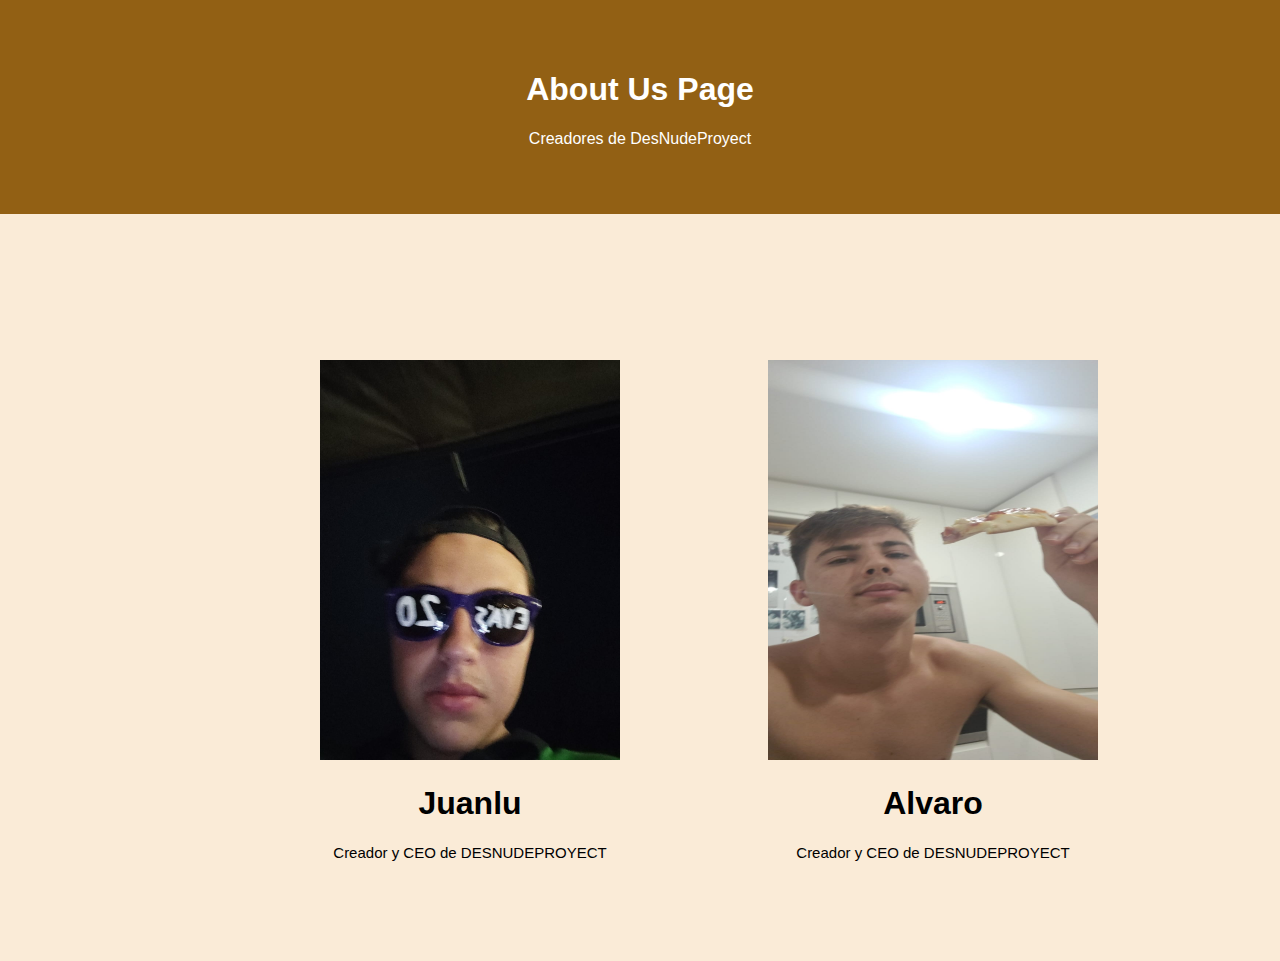
<file: AboutUs/index.html>
<!DOCTYPE html>
<html>
<head>
<meta name="viewport" content="width=device-width, initial-scale=1">
<link rel="stylesheet" href="style.css"/>
</head>
<body>

<div class="about-section">
  <h1>About Us Page</h1>
  <p>Creadores de DesNudeProyect</p>
</div>

<div id="contenido">
  <div id="Juanlu">
    <img src="img/Juanlu.jpg" alt="Juanlu">
    <h1>Juanlu</h1>
    <p>Creador y CEO de DESNUDEPROYECT</p>
  </div>

  <div id="Alvaro">
    <img src="img/Alvaro.jpg" alt="Juanlu">
    <h1>Alvaro</h1>
    <p>Creador y CEO de DESNUDEPROYECT</p>
  </div>
</div>

</body>
</html>
</file>
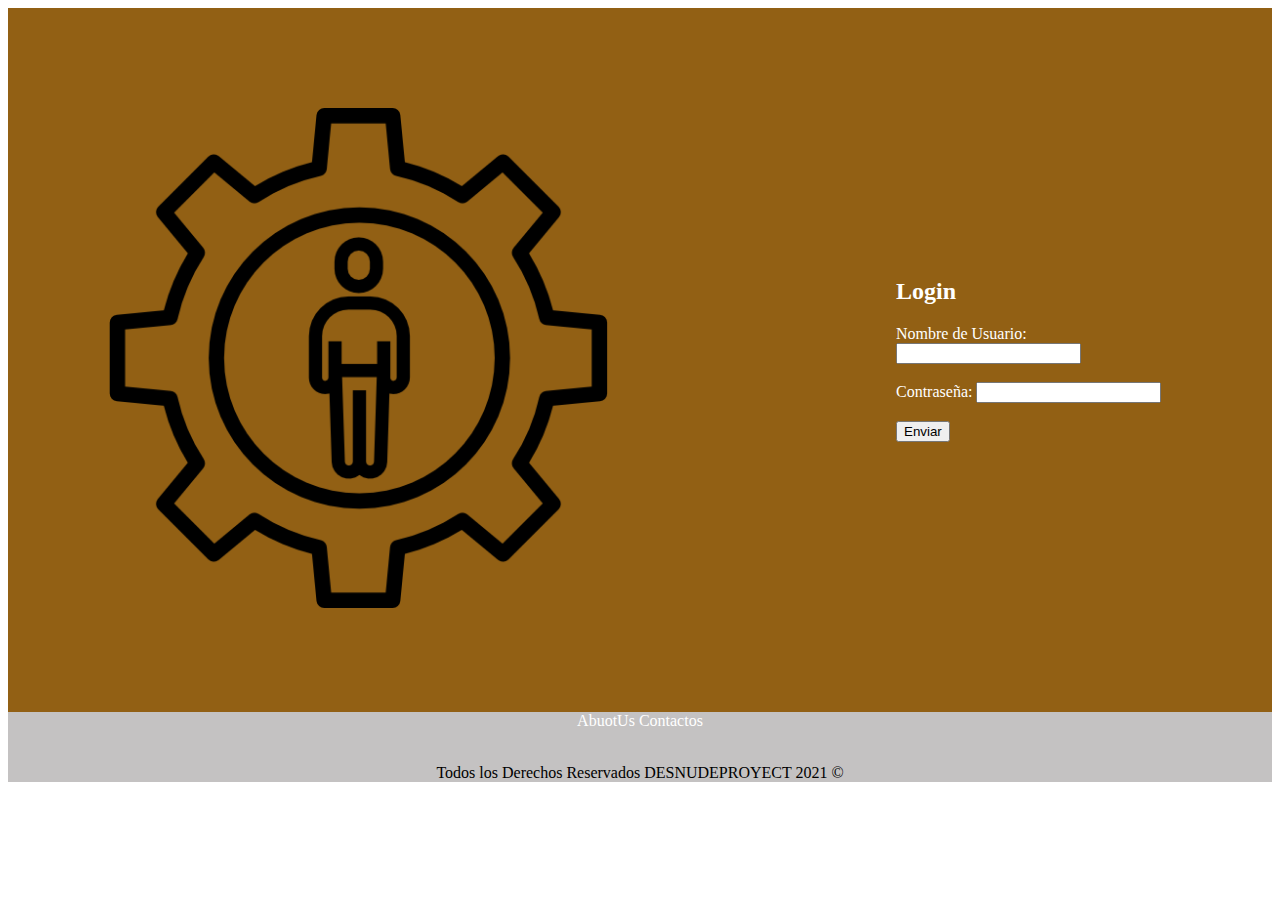
<file: Admistrador/index.html>
<!DOCTYPE html>
<html lang="en">
<head>
    <meta charset="UTF-8">
    <meta http-equiv="X-UA-Compatible" content="IE=edge">
    <meta name="viewport" content="width=device-width, initial-scale=1.0">

    <link rel="stylesheet" href="Style/style.css">

    <title>Administrador</title>
</head>
<body>
    <div class="flex-container">
        <div class="Imagen">
            <a>
                <img src="Img/administrador.png" class="rounded float " alt="Foto Login" id="valda1">
            </a>
        </div>
        <div class="Login_P">
            <h2>Login</h2>
        <form action="" method="post" id="form">
            <a>
                Nombre de Usuario: <input id="Name" type="text" name="Nombre" minlength="6" required><br>
                <br>Contraseña: <input id="Contraseña" type="password" name="Contraseña" minlength="5" required><br>
                <br><input type="button" value="Enviar" onclick="validar();"></input>
                <p class="warnings" id="warnings"></p>
            </a>
        </form>
        </div>
    </div>
        <footer>
            <nav>
                <a target="_blank " href="../AboutUs/index.html">AbuotUs</a>
                <a target="_blank " href="../formulario/index.html">Contactos</a>
            </nav>
    
            <br>
    
            <p>Todos los Derechos Reservados DESNUDEPROYECT 2021 &copy; </p>
    
        </footer>
        <script src="js/app.js"></script>
</body>
</html>
</file>
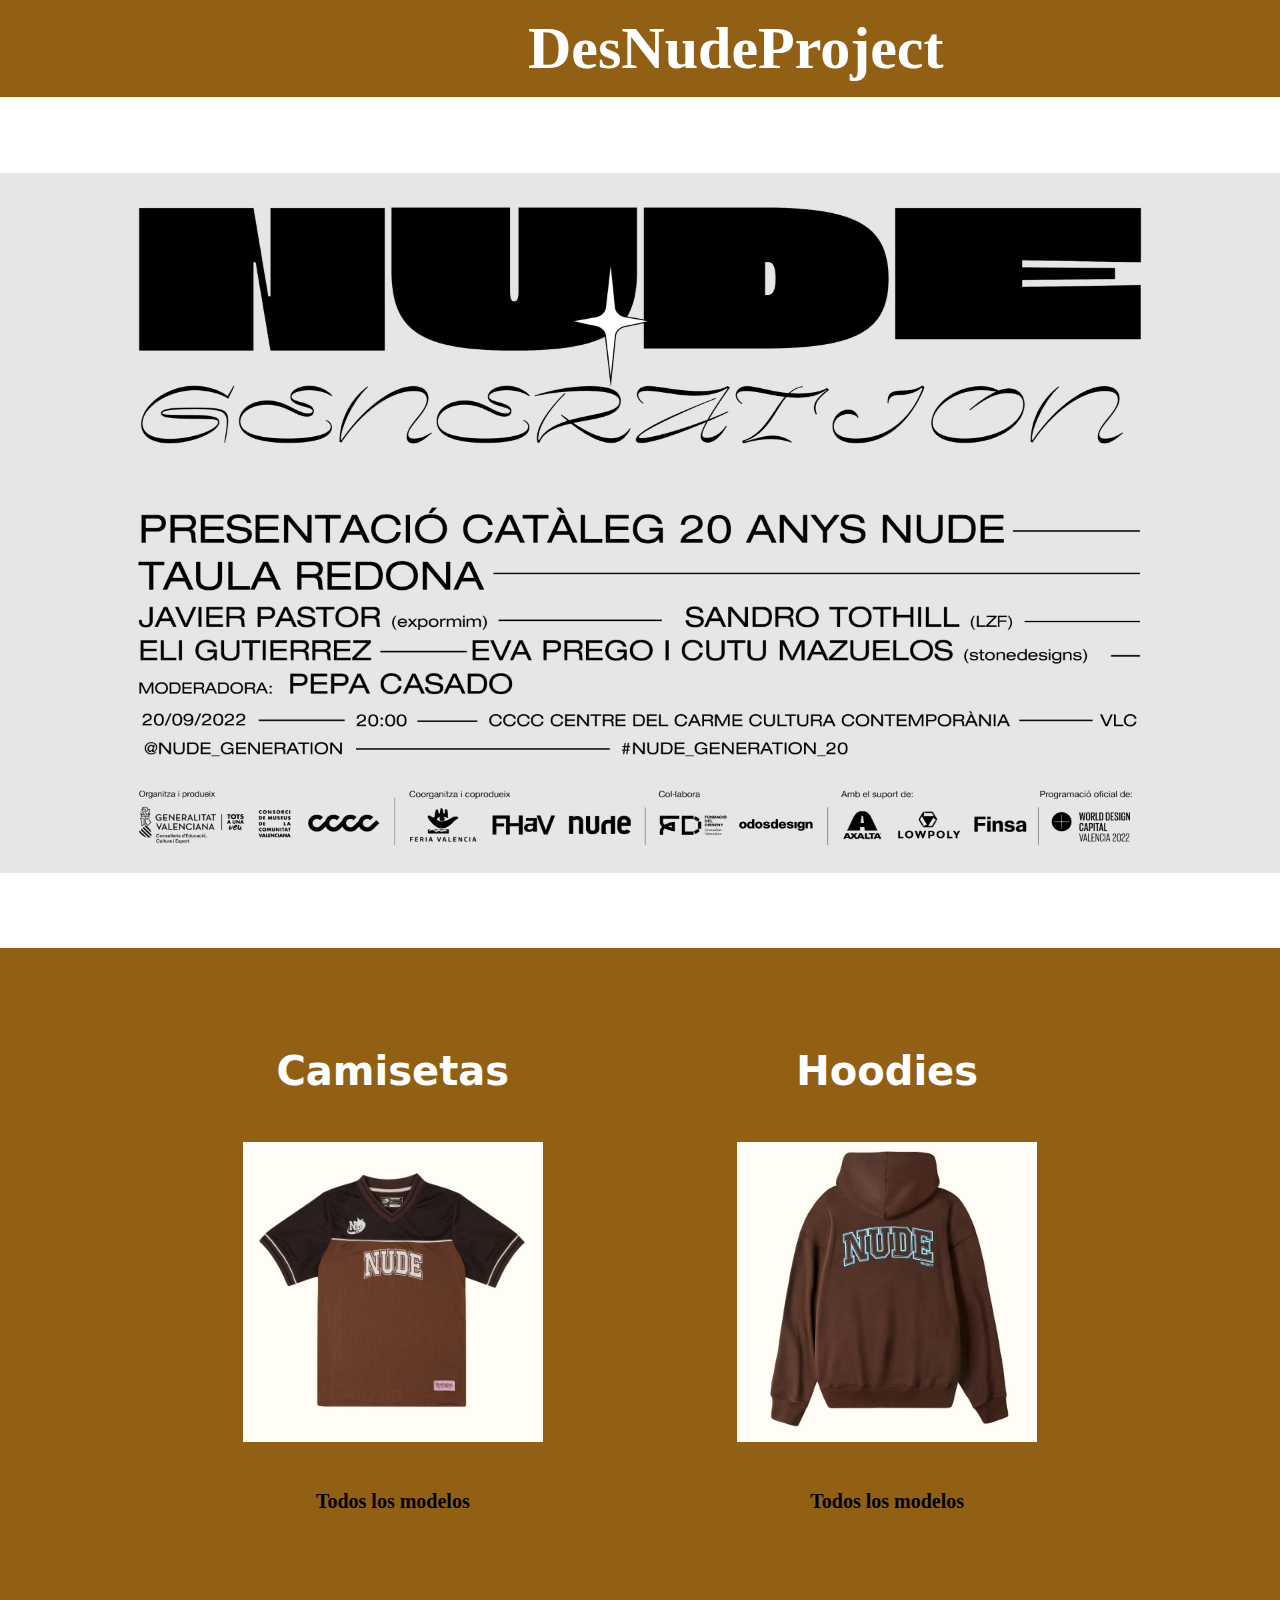
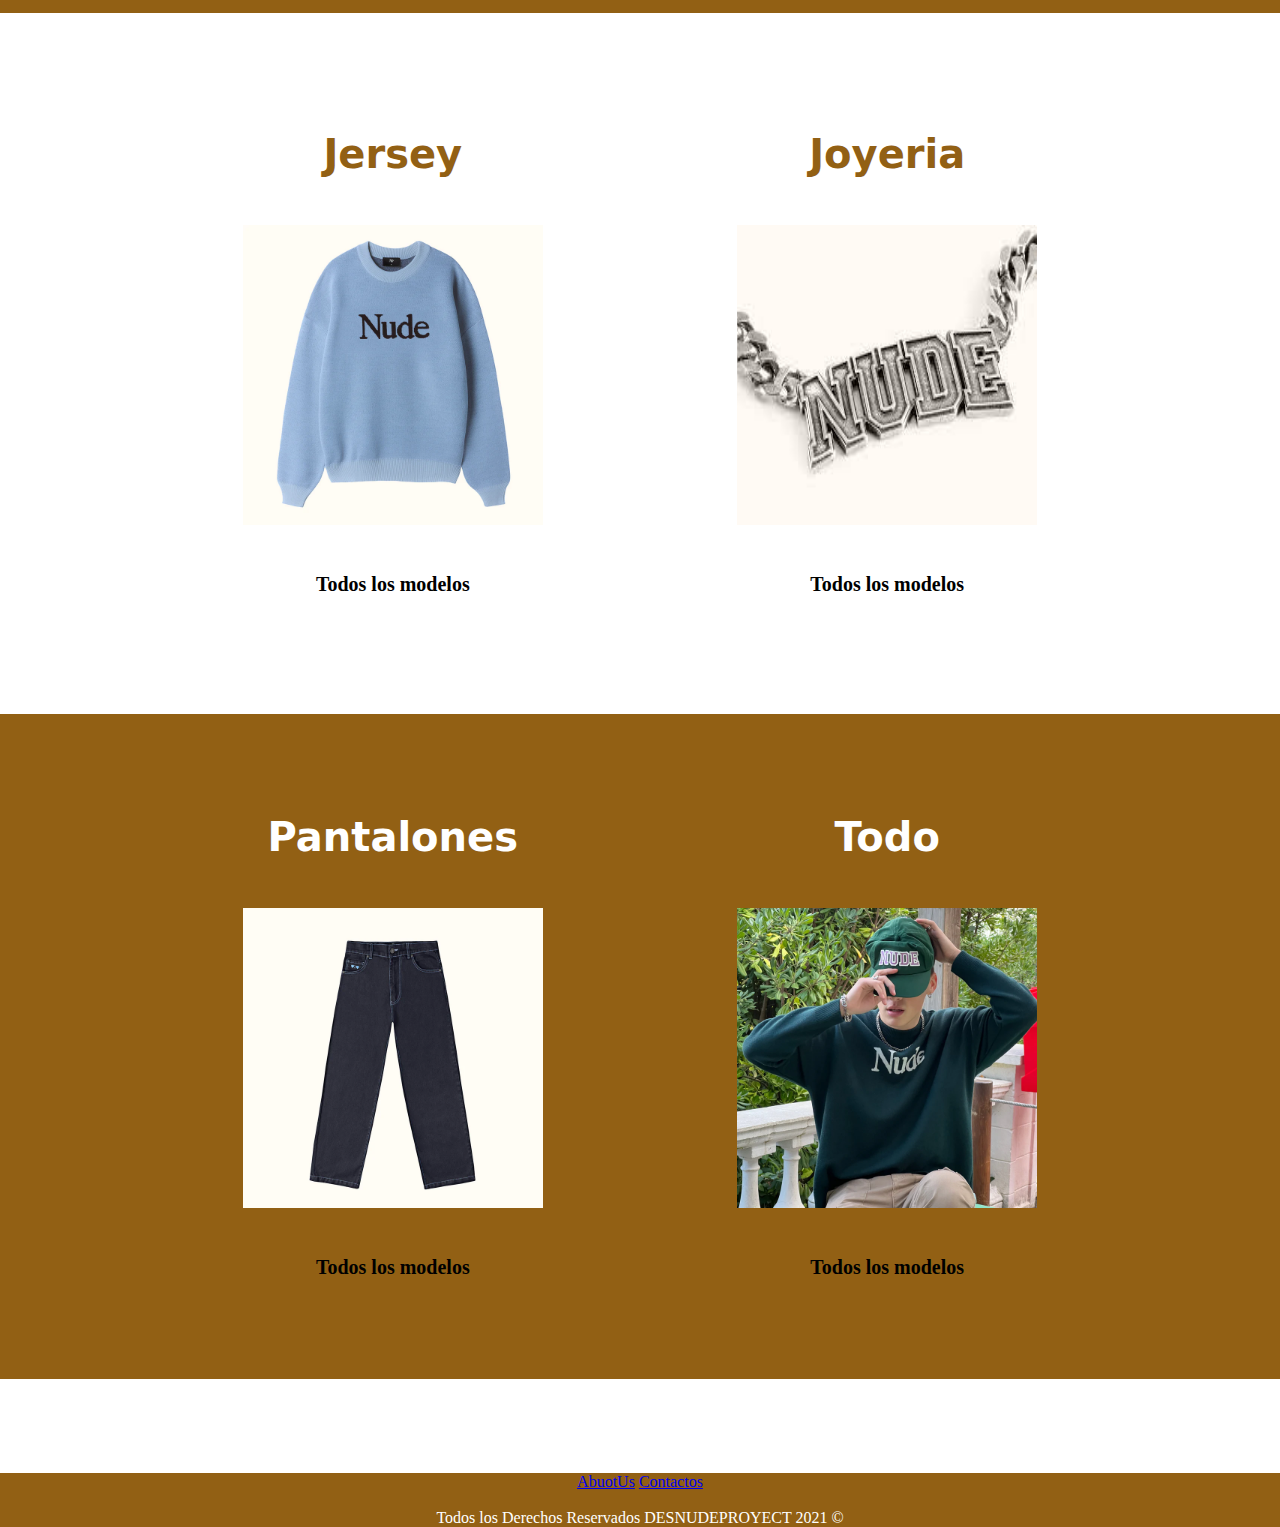
<file: Index/index.html>
<!DOCTYPE html>
<html lang="es">

<head>
    <meta charset="utf-8">
    <meta name="viewport" content="width=device-width, initial-scale=1, shrink-to-fit=no">
    <title>DesNudeProject</title>
    <link rel="stylesheet" href="style.css">
</head>

<body>
    <header>
    <ul>
        <li class="dropdown">
            <a class="dropbtn"><h1>DesNudeProject</h1></a>
            <div class="dropdown-content">
              <a href="../Tienda/index.html">Nuesrta Ropa</a>
              <a href="../formulario/index.html">Contacto</a>
              <a href="../AboutUs/index.html">About As</a>
            </div>
        </li>
    </ul>
    </header>

    <Carrusel>
        <div class="Carrusel">
            <img class="mySlides" src="img/Banner2.jpg">
            <img class="mySlides" src="img/Banner1.png">
        </div>
    </Carrusel>

    <section class="seccion1">
            <div class="flex-container">
                <div class="col1">
                    <h2>Camisetas</h2>
                    <a target="_blank" href="../Tienda/index.html" style="text-decoration: none">
                        <img src="img/Camisetas.jfif" class="rounded float " alt="Camisetas" id="valda1">
                        <h3>Todos los modelos</h3>
                    </a>
                </div>
                <div class="col2">
                    <h2>Hoodies</h2>
                    <a target="_blank" href="../Tienda/index.html" style="text-decoration: none">
                        <img src="img/Hoodies.jfif" class="rounded float " alt="Hoodies">
                        <h3>Todos los modelos</h3>
                    </a>
                </div>
        </div>

    </section>

    <br>

    <section class="seccion2">
        <div class="container text-black text-center">
            <div class="flex-container2">
                <div class="col3">
                    <h2>Jersey</h2>
                    <div>
                        <a target="_blank" href="../Tienda/index.html" style="text-decoration: none">
                            <img src="img/jergersy.jfif" class="rounded float" alt="Jersey">
                            <h3>Todos los modelos</h3>
                        </a>
                    </div>
                </div>

                <div class="col4">
                    <h2>Joyeria</h2>
                    <div>
                        <a target="_blank" href="../Tienda/index.html" style="text-decoration: none">
                            <img src="img/Joyeria.jfif" class="rounded float" alt="eventos culturales">
                            <h3>Todos los modelos</h3>
                        </a>
                    </div>
                </div>
            </div>
        </div>
    </section>

    <br>

    <section class="seccion3">
        <div class="container text-black text-center">
            <div class="flex-container3">
                <div class="col5">
                    <h2>Pantalones</h2>
                    <div>
                        <a target="_blank" href="../Tienda/index.html" style="text-decoration: none">
                            <img src="img/pantalones.jfif" class="rounded float" alt="recorrido religioso">
                            <h3>Todos los modelos</h3>
                        </a>
                    </div>
                </div>

                <div class="col6">
                    <h2>Todo</h2>
                    <div>
                        <a target="_blank" href="../Tienda/index.html" style="text-decoration: none">
                            <img src="img/Todos.jfif" class="rounded float" alt="recorrido arqueologico">
                            <h3>Todos los modelos</h3>
                        </a>
                    </div>
                </div>
            </div>
        </div>

    </section>

    <br>
    <footer>
        <nav>
            <a target="_blank " href="../AboutUs/index.html">AbuotUs</a>
            <a target="_blank " href="../formulario/index.html">Contactos</a>
        </nav>

        <br>

        <p>Todos los Derechos Reservados DESNUDEPROYECT 2021 &copy; </p>

    </footer>
    <script src="app.js"></script>

</body>

</html>
</file>
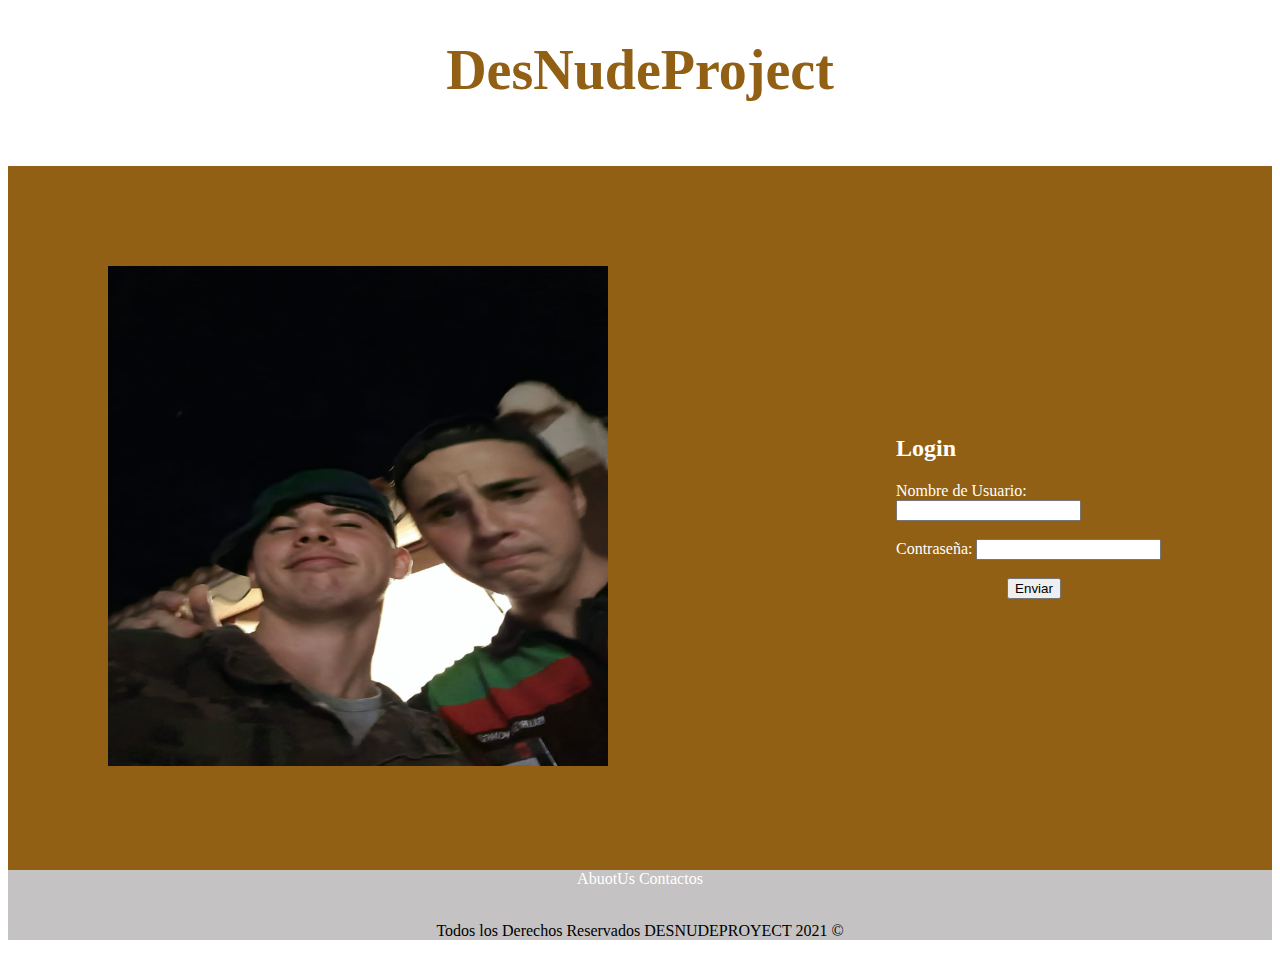
<file: Login/index.html>
<!DOCTYPE html>
<html lang="en">
<head>
    <meta charset="UTF-8">
    <meta http-equiv="X-UA-Compatible" content="IE=edge">
    <meta name="viewport" content="width=device-width, initial-scale=1.0">
    <title>Login</title>
    <link rel="stylesheet" href="style.css">
</head>
<body>
    <header>
        <nav>
                <h1 class="banner">DesNudeProject</h1>
        </nav>
    </header>

    <div class="flex-container">
        <div class="Imagen">
            <a>
                <img src="img/Foto.jpg" class="rounded float " alt="Foto Login" id="valda1">
            </a>
        </div>
        <div class="Login_P">
            <h2>Login</h2>
            <a>
                Nombre de Usuario: <input type="text" name="Nombre"><br>
                <br>Contraseña: <input type="text" name="Contraseña"><br>
                <br><form action="../Index/index.html">
                    <input type="submit" value="Enviar" />
            </form>
            </a>
        </div>
    </div>
        <footer>
            <nav>
                <a target="_blank " href="../AboutUs/index.html">AbuotUs</a>
                <a target="_blank " href="../formulario/index.html">Contactos</a>
            </nav>
    
            <br>
    
            <p>Todos los Derechos Reservados DESNUDEPROYECT 2021 &copy; </p>
    
        </footer>
</body>
</html>
</file>
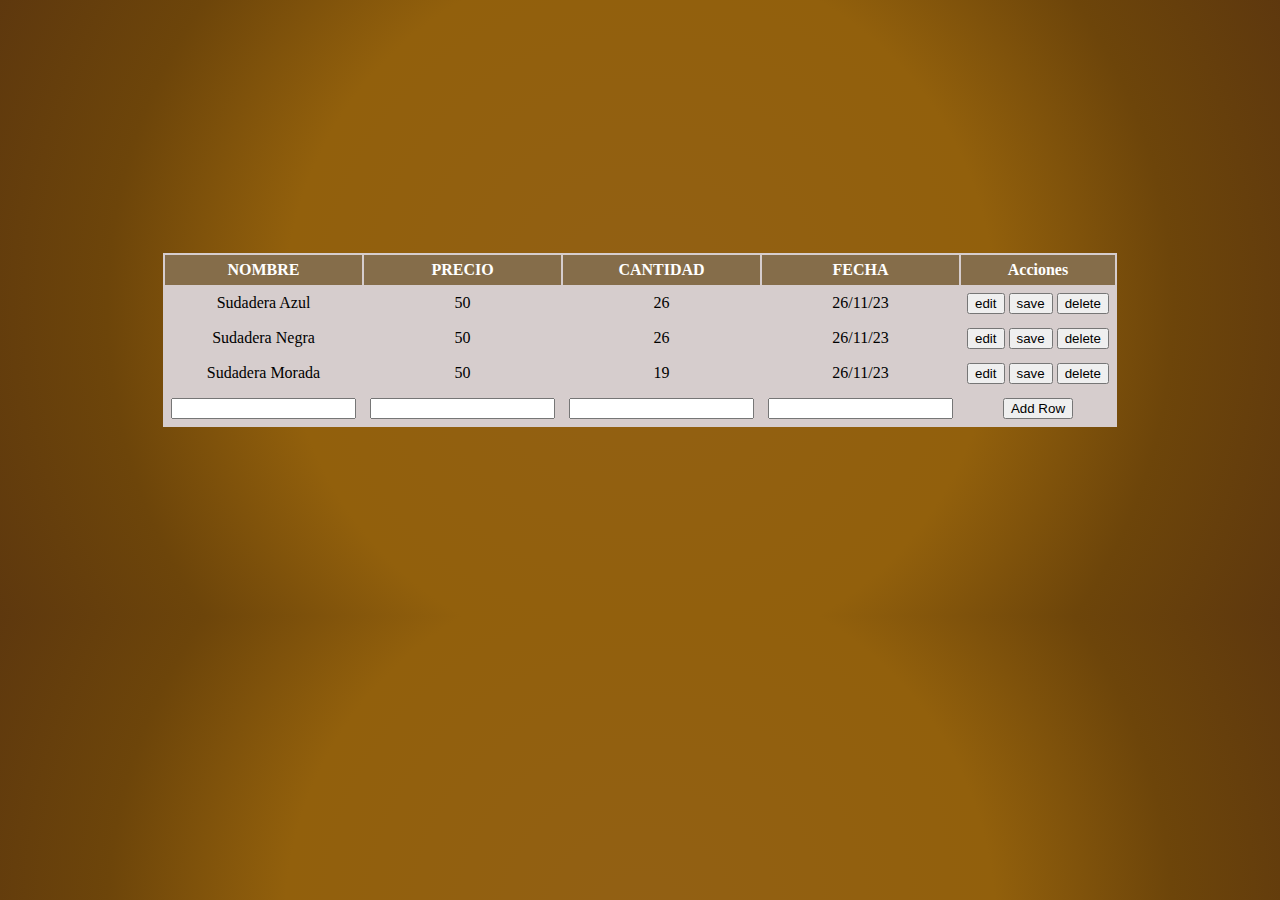
<file: Tabla/index.html>
<!DOCTYPE html>
<html lang="en">

<head>
  <meta charset="UTF-8">
  <title>Tabla Profe</title>

  <link rel="stylesheet" href="Style/style.css">


</head>

<body>

  <html>

  <body>
    <div id="wrapper">
      <table align='center' cellpadding=6 id="data_table" border=0>
        <tr>
          <th>NOMBRE</th>
          <th>PRECIO</th>
          <th>CANTIDAD</th>
          <th>FECHA</th>
          <th>Acciones</th>
        </tr>

        <tr id="row1">
          <td id="nombre_row1">Sudadera Azul</td>
          <td id="precio_row1">50</td>
          <td id="cantidad_row1">26</td>
          <td id="fecha_row1">26/11/23</td>
          <td>
            <input type="button" id="edit_button1" value="edit" class="edit" onclick="edit_row('1')">
            <input type="button" id="save_button1" value="save" class="save" onclick="save_row('1')">
            <input type="button" value="delete" class="delete" onclick="delete_row('1')">
          </td>
        </tr>

        <tr id="row2">
          <td id="nombre_row2">Sudadera Negra</td>
          <td id="precio_row2">50</td>
          <td id="cantidad_row2">26</td>
          <td id="fecha_row2">26/11/23</td>
          <td>
            <input type="button" id="edit_button2" value="edit" class="edit" onclick="edit_row('2')">
            <input type="button" id="save_button2" value="save" class="save" onclick="save_row('2')">
            <input type="button" value="delete" class="delete" onclick="delete_row('2')">
          </td>
        </tr>

        <tr id="row3">
          <td id="nombre_row3">Sudadera Morada</td>
          <td id="precio_row3">50</td>
          <td id="cantidad_row3">19</td>
          <td id="fecha_row1">26/11/23</td>
          <td>
            <input type="button" id="edit_button3" value="edit" class="edit" onclick="edit_row('3')">
            <input type="button" id="save_button3" value="save" class="save" onclick="save_row('3')">
            <input type="button" value="delete" class="delete" onclick="delete_row('3')">
          </td>
        </tr>
        <tr id="nuevos_campos">
          <td><input type="text" id="new_nombre"></td>
          <td><input type="text" id="new_precio"></td>
          <td><input type="text" id="new_cantidad"></td>
          <td><input type="text" id="new_fecha"></td>
          <td><input type="button" class="add" onclick="add_row();" value="Add Row"></td>
       </tr>

      </table>
    </div>
  </body>
  </html>
  <script src="js/app.js"></script>

</body>

</html>
</file>
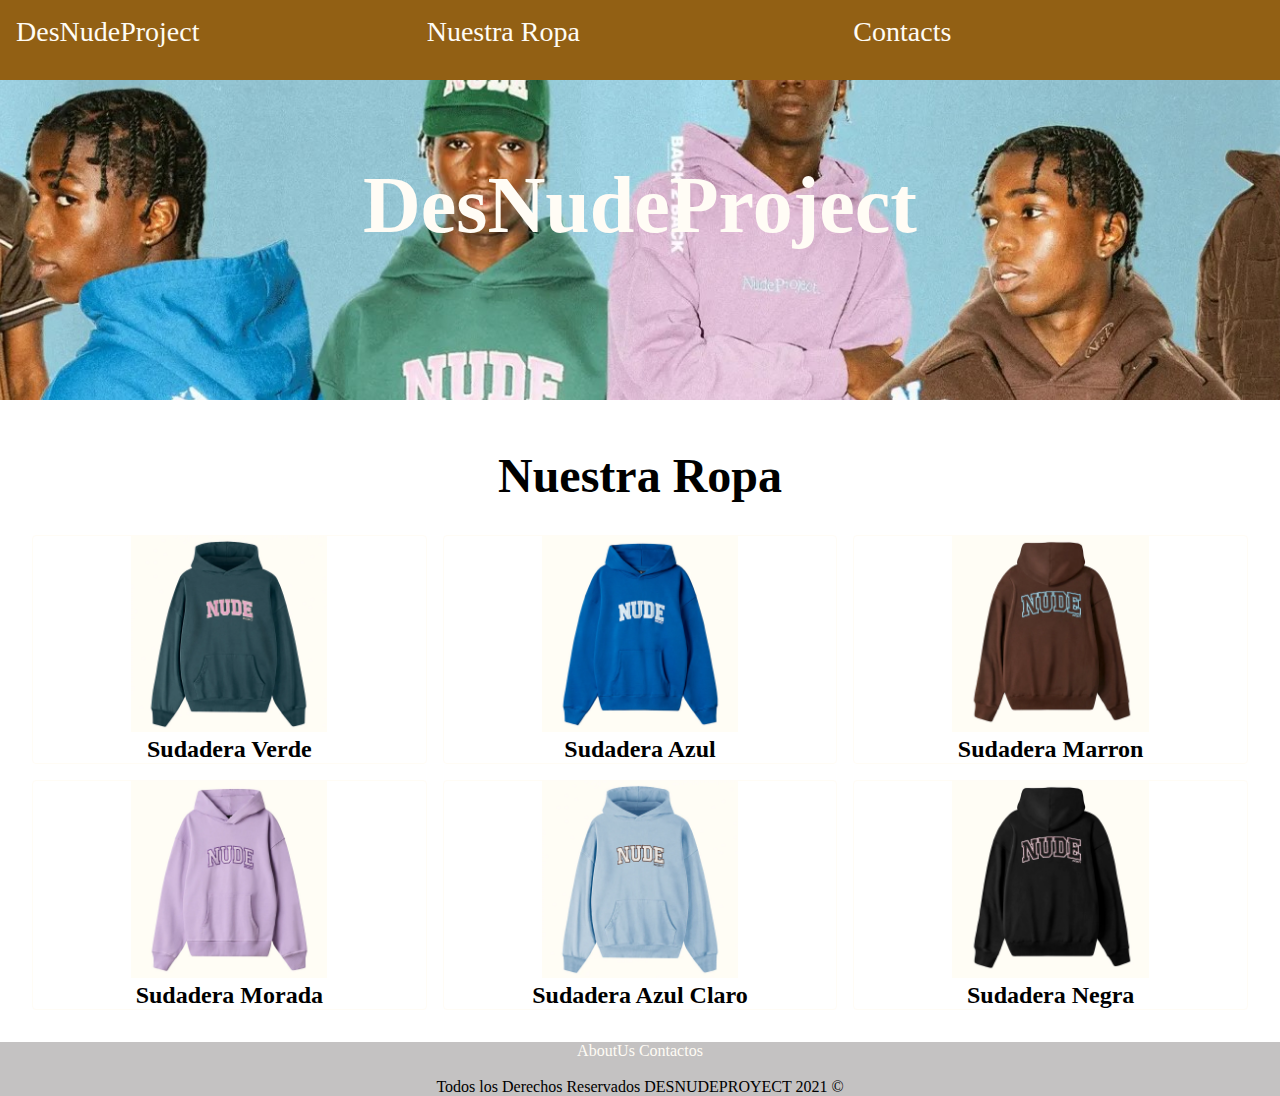
<file: Tienda/index.html>
<!DOCTYPE html>
<html lang="en">
<head>
    <meta charset="UTF-8">
    <meta http-equiv="X-UA-Compatible" content="IE=edge">
    <meta name="viewport" content="width=device-width, initial-scale=1.0">
    <link
      rel="stylesheet"
      href="https://use.fontawesome.com/releases/v5.13.0/css/all.css"
      integrity="sha384-Bfad6CLCknfcloXFOyFnlgtENryhrpZCe29RTifKEixXQZ38WheV+i/6YWSzkz3V"
      crossorigin="anonymous"
    />
    <link rel="stylesheet" href="./style.css">
    <title>My Shop</title>
</head>
<body>
    <header>
        <nav>
            <ul>
                <li><a href="#" style="text-decoration: none">DesNudeProject</a></li>
                <li><a href="/Tienda/index.html" style="text-decoration: none">Nuestra Ropa</a></li>
                <li><a href="/formulario/index.html" style="text-decoration: none" id="Contactos">Contacts</a></li>
            </ul>
        </nav>
        <h1 class="banner">DesNudeProject</h1>
    </header>

    <main>

      
        <h2 id="clothes">Nuestra Ropa</h2>
        <section class="stock">
            <div>
                <a href="../Pagina_Producto/sudadera_V.html"><img src="./images/sudaderaverde.png" alt=""></a>
                <h2>Sudadera Verde</h2>
                
            </div>
            <div>
                <a href="../Pagina_Producto/sudadera_A.html"><img src="./images/sudaderaazul.png" alt=""></a>
                <h2>Sudadera Azul</h2>
                
            </div>
            <div>
                <a href="../Pagina_Producto/sudadera_M.html"><img src="./images/sudaderamarron.png" alt=""></a>
                <h2>Sudadera Marron</h2>
                
            </div>
            <div>
                <a href="../Pagina_Producto/sudadera_Mo.html"><img src="./images/sudaderamorada.png" alt=""></a>
                <h2>Sudadera Morada</h2>
                
            </div>
            <div>
                <a href="../Pagina_Producto/sudadera_AC.html"><img src="./images/sudaderaazulc.png" alt=""></a>
                <h2>Sudadera Azul Claro</h2>
                
            </div>
            <div>
                <a href="../Pagina_Producto/sudadera_N.html"><img src="./images/sudaderanegra.png" alt=""></a>
                <h2>Sudadera Negra</h2>
              
            </div>
         
        </section>

      
    </main>

    <footer>
        <nav>
            <a target="_blank " href="../AboutUs/index.html">AboutUs</a>
            <a target="_blank " href="../formulario/index.html">Contactos</a>
        </nav>

        <br>

        <p>Todos los Derechos Reservados DESNUDEPROYECT 2021 &copy; </p>

    </footer>

</body>
</html>
</file>
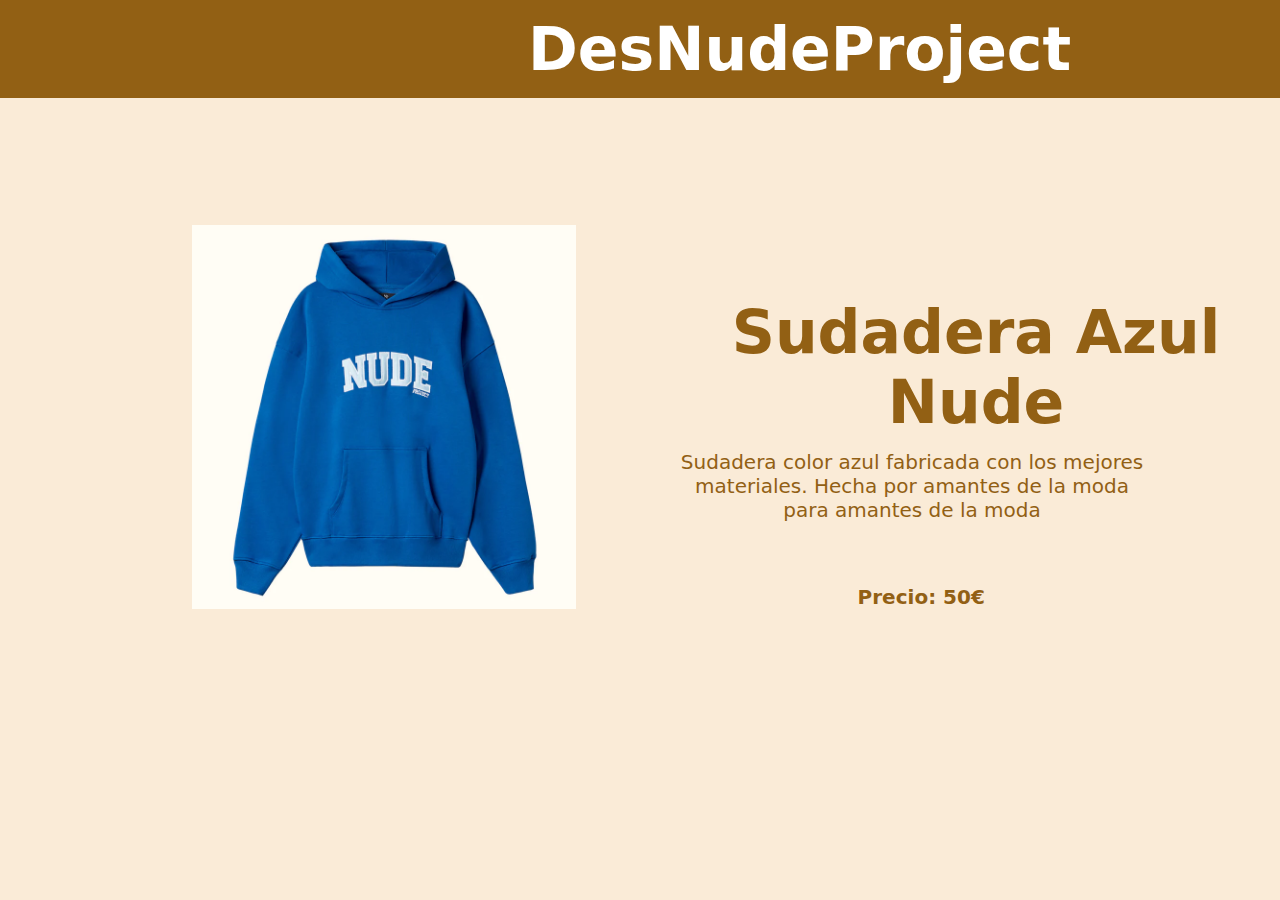
<file: Pagina_Producto/sudadera_A.html>
<!DOCTYPE html>
<html lang="en">
<head>
    <meta charset="UTF-8">
    <meta http-equiv="X-UA-Compatible" content="IE=edge">
    <meta name="viewport" content="width=device-width, initial-scale=1.0">

    <link rel="stylesheet" href="Style/style.css">

    <title>Sudadera Azul Nude</title>
</head>
<body>

    <header>
        <ul>
            <li class="dropdown">
                <a class="dropbtn"><h1>DesNudeProject</h1></a>
                <div class="dropdown-content">
                  <a href="../Tienda/index.html">Nuesrta Ropa</a>
                  <a href="../formulario/index.html">Contacto</a>
                  <a href="../AboutUs/index.html">About As</a>
                </div>
            </li>
        </ul>
        </header>


    <img src="images/sudaderaazul.png" alt="Sudadera Azul">

    <h1 id="Nombre_Producto">Sudadera Azul Nude</h1>

    <p id="Info">Sudadera color azul fabricada con los mejores materiales.
        Hecha por amantes de la moda para amantes de la moda
    </p>

    <h2 id="Precio">Precio: 50€</h2>
    
</body>
</html>
</file>
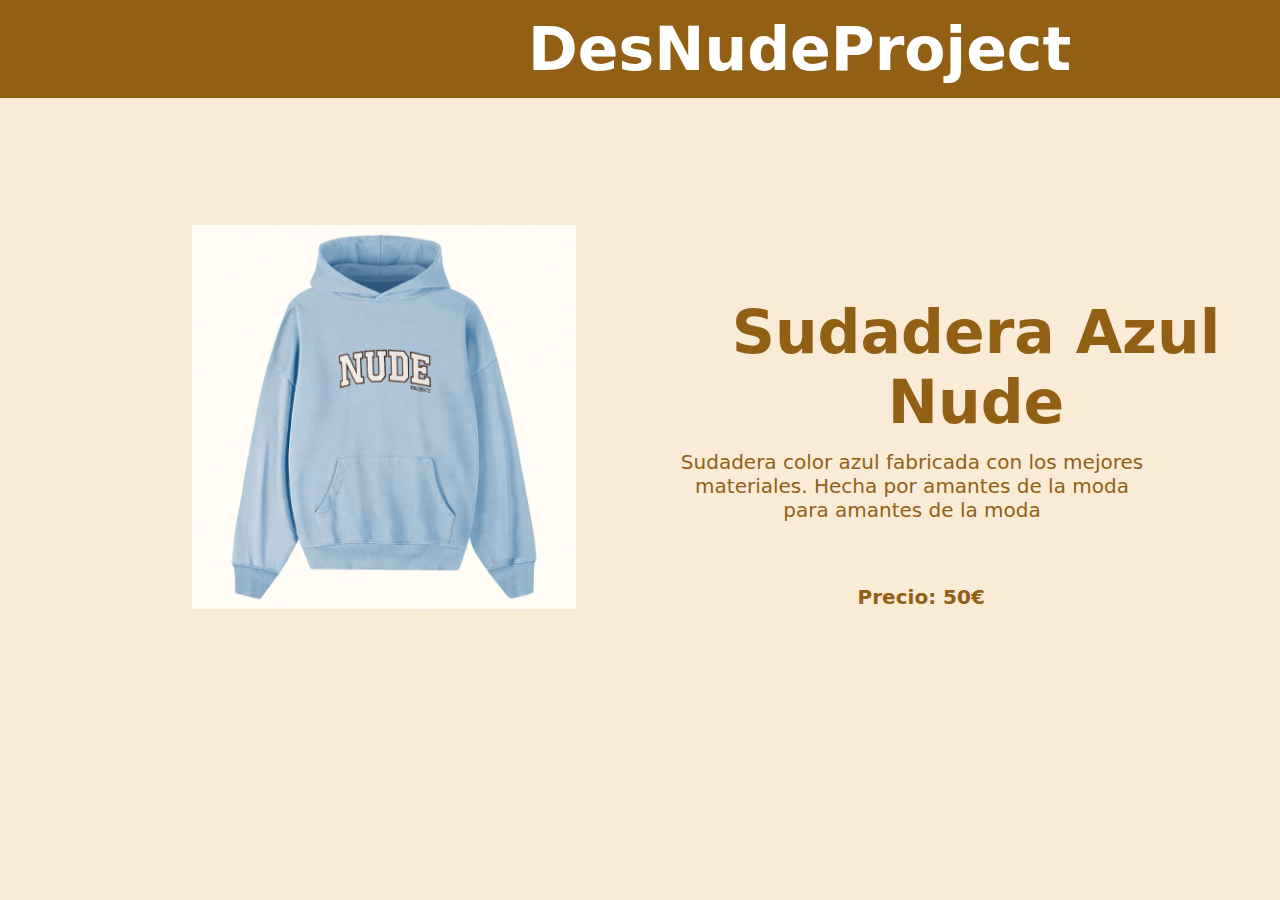
<file: Pagina_Producto/sudadera_AC.html>
<!DOCTYPE html>
<html lang="en">
<head>
    <meta charset="UTF-8">
    <meta http-equiv="X-UA-Compatible" content="IE=edge">
    <meta name="viewport" content="width=device-width, initial-scale=1.0">

    <link rel="stylesheet" href="Style/style.css">

    <title>Sudadera Azul Nude</title>
</head>
<body>

    <header>
        <ul>
            <li class="dropdown">
                <a class="dropbtn"><h1>DesNudeProject</h1></a>
                <div class="dropdown-content">
                  <a href="../Tienda/index.html">Nuesrta Ropa</a>
                  <a href="../formulario/index.html">Contacto</a>
                  <a href="../AboutUs/index.html">About As</a>
                </div>
            </li>
        </ul>
        </header>


    <img src="images/sudaderaazulc.png" alt="Sudadera Azul">

    <h1 id="Nombre_Producto">Sudadera Azul Nude</h1>

    <p id="Info">Sudadera color azul fabricada con los mejores materiales.
        Hecha por amantes de la moda para amantes de la moda
    </p>

    <h2 id="Precio">Precio: 50€</h2>
    
</body>
</html>
</file>
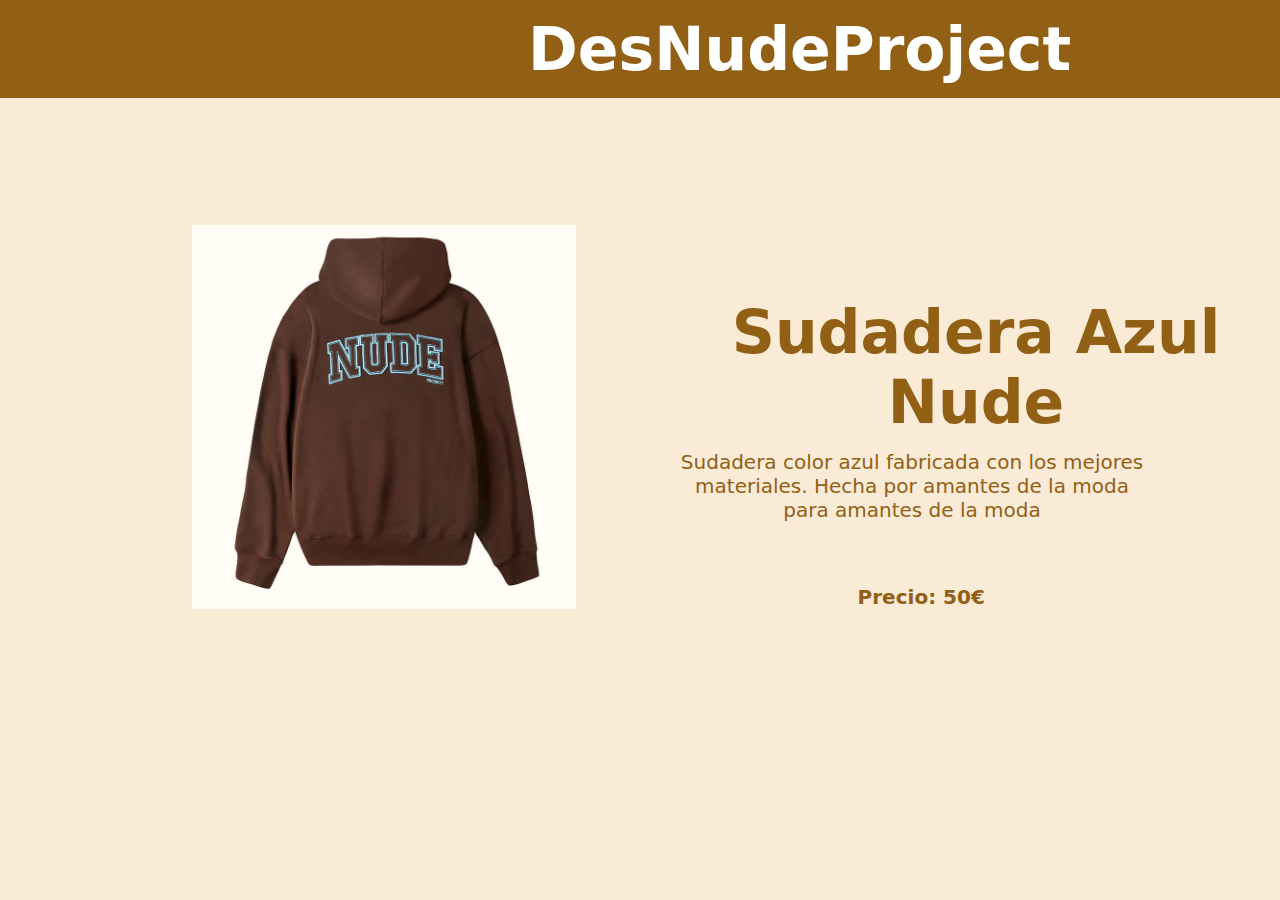
<file: Pagina_Producto/sudadera_M.html>
<!DOCTYPE html>
<html lang="en">
<head>
    <meta charset="UTF-8">
    <meta http-equiv="X-UA-Compatible" content="IE=edge">
    <meta name="viewport" content="width=device-width, initial-scale=1.0">

    <link rel="stylesheet" href="Style/style.css">

    <title>Sudadera Azul Nude</title>
</head>
<body>

    <header>
        <ul>
            <li class="dropdown">
                <a class="dropbtn"><h1>DesNudeProject</h1></a>
                <div class="dropdown-content">
                  <a href="../Tienda/index.html">Nuesrta Ropa</a>
                  <a href="../formulario/index.html">Contacto</a>
                  <a href="../AboutUs/index.html">About As</a>
                </div>
            </li>
        </ul>
        </header>


    <img src="images/sudaderamarron.png" alt="Sudadera Azul">

    <h1 id="Nombre_Producto">Sudadera Azul Nude</h1>

    <p id="Info">Sudadera color azul fabricada con los mejores materiales.
        Hecha por amantes de la moda para amantes de la moda
    </p>

    <h2 id="Precio">Precio: 50€</h2>
    
</body>
</html>
</file>
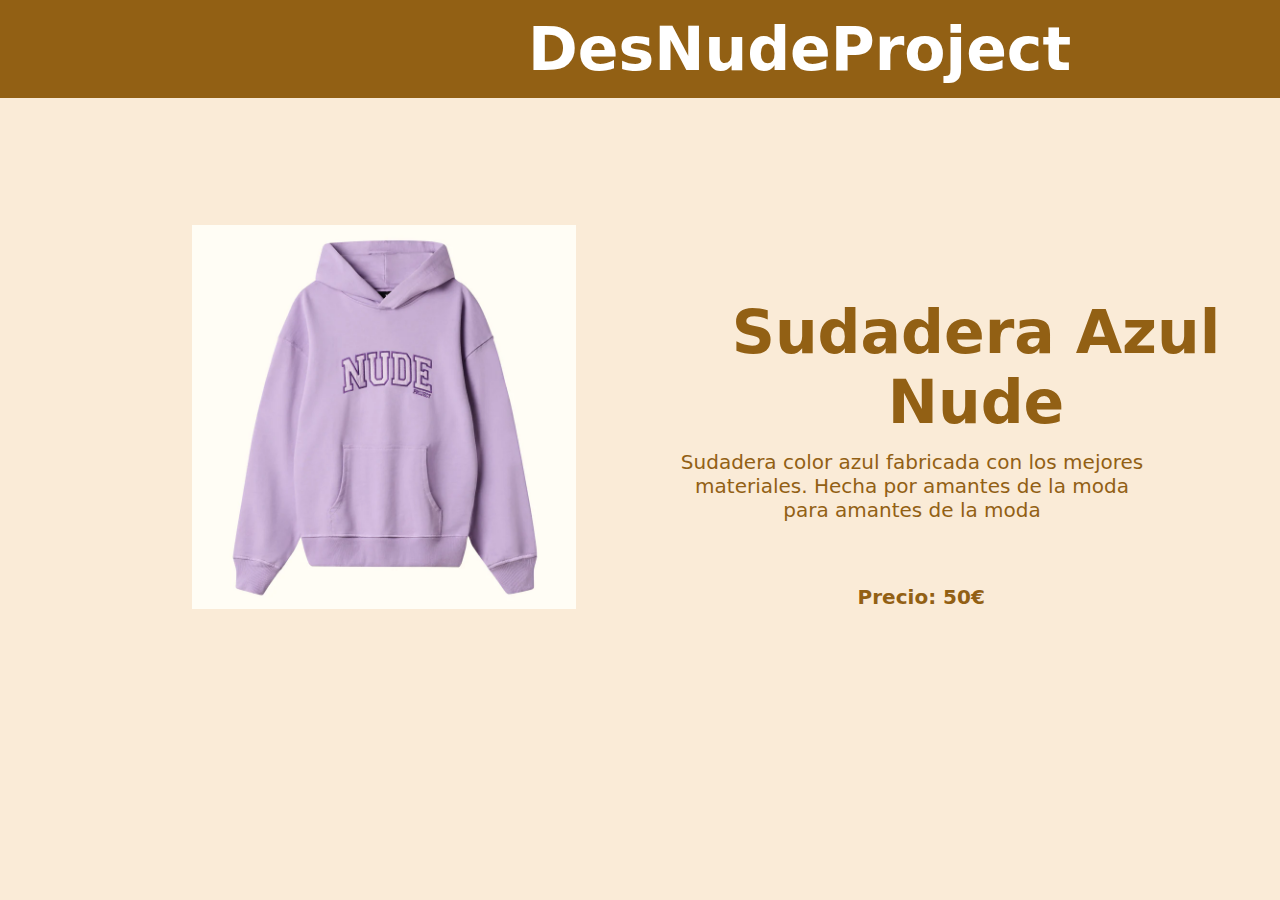
<file: Pagina_Producto/sudadera_Mo.html>
<!DOCTYPE html>
<html lang="en">
<head>
    <meta charset="UTF-8">
    <meta http-equiv="X-UA-Compatible" content="IE=edge">
    <meta name="viewport" content="width=device-width, initial-scale=1.0">

    <link rel="stylesheet" href="Style/style.css">

    <title>Sudadera Azul Nude</title>
</head>
<body>

    <header>
        <ul>
            <li class="dropdown">
                <a class="dropbtn"><h1>DesNudeProject</h1></a>
                <div class="dropdown-content">
                  <a href="../Tienda/index.html">Nuesrta Ropa</a>
                  <a href="../formulario/index.html">Contacto</a>
                  <a href="../AboutUs/index.html">About As</a>
                </div>
            </li>
        </ul>
        </header>


    <img src="images/sudaderamorada.png" alt="Sudadera Azul">

    <h1 id="Nombre_Producto">Sudadera Azul Nude</h1>

    <p id="Info">Sudadera color azul fabricada con los mejores materiales.
        Hecha por amantes de la moda para amantes de la moda
    </p>

    <h2 id="Precio">Precio: 50€</h2>
    
</body>
</html>
</file>
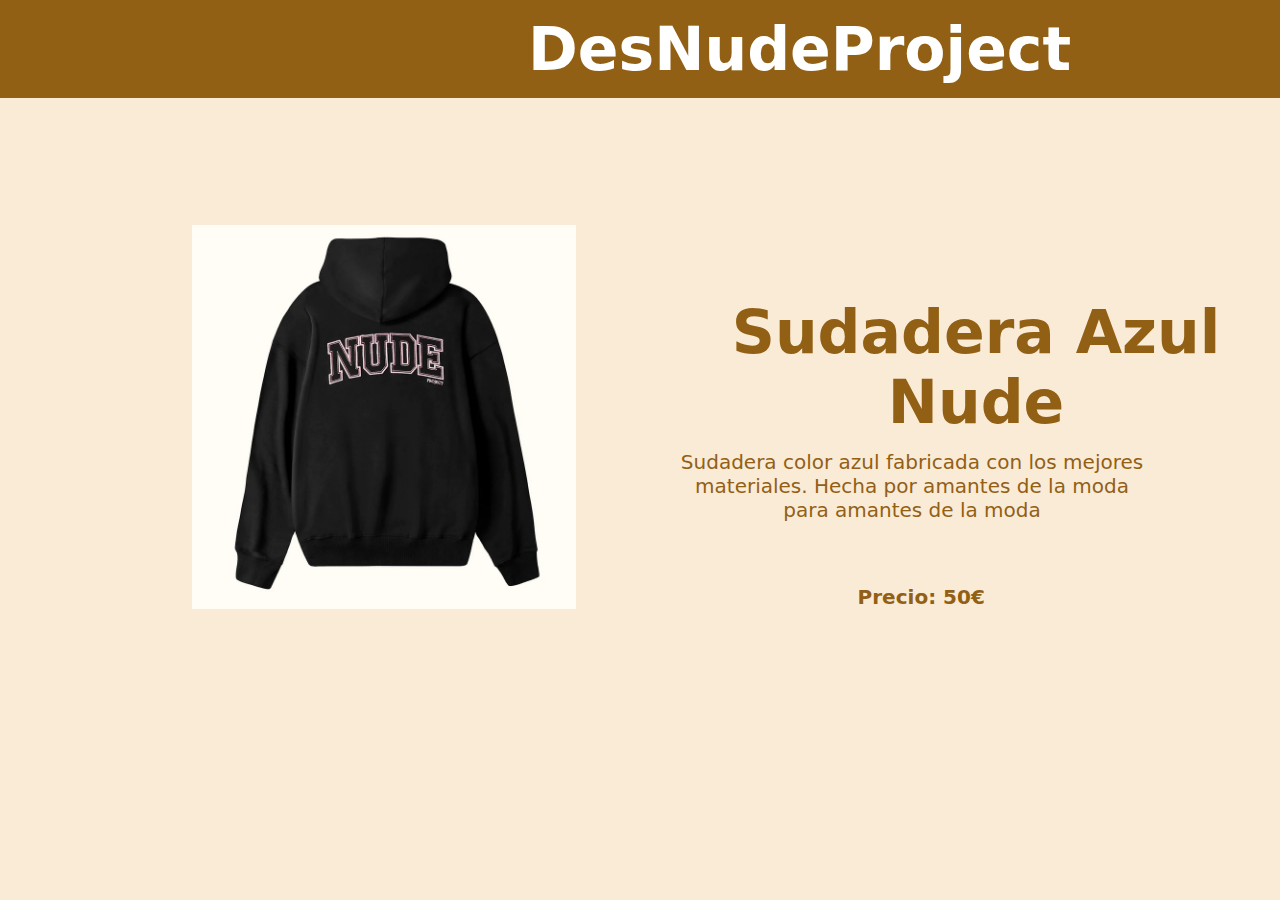
<file: Pagina_Producto/sudadera_N.html>
<!DOCTYPE html>
<html lang="en">
<head>
    <meta charset="UTF-8">
    <meta http-equiv="X-UA-Compatible" content="IE=edge">
    <meta name="viewport" content="width=device-width, initial-scale=1.0">

    <link rel="stylesheet" href="Style/style.css">

    <title>Sudadera Azul Nude</title>
</head>
<body>

    <header>
        <ul>
            <li class="dropdown">
                <a class="dropbtn"><h1>DesNudeProject</h1></a>
                <div class="dropdown-content">
                  <a href="../Tienda/index.html">Nuesrta Ropa</a>
                  <a href="../formulario/index.html">Contacto</a>
                  <a href="../AboutUs/index.html">About As</a>
                </div>
            </li>
        </ul>
        </header>


    <img src="images/sudaderanegra.png" alt="Sudadera Azul">

    <h1 id="Nombre_Producto">Sudadera Azul Nude</h1>

    <p id="Info">Sudadera color azul fabricada con los mejores materiales.
        Hecha por amantes de la moda para amantes de la moda
    </p>

    <h2 id="Precio">Precio: 50€</h2>
    
</body>
</html>
</file>
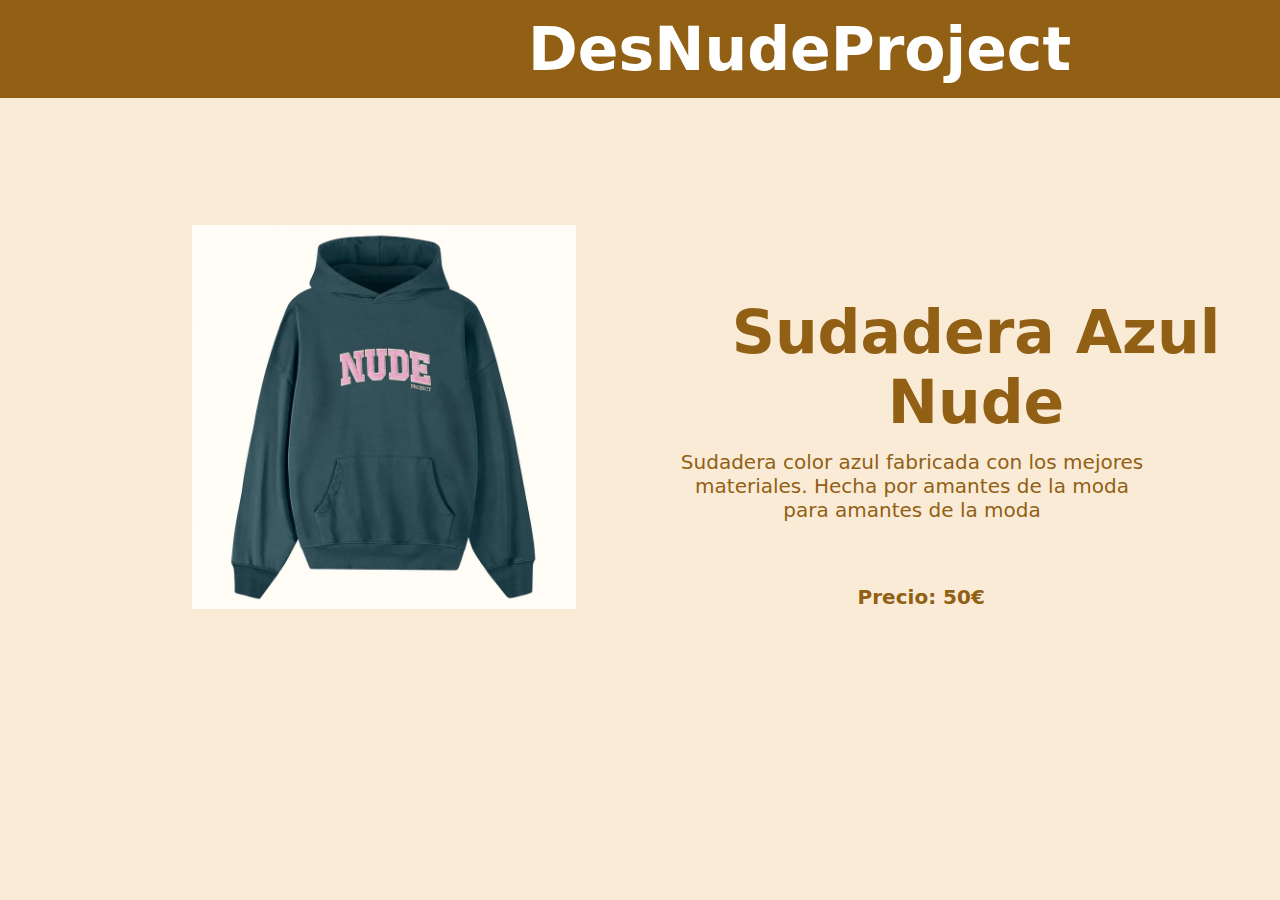
<file: Pagina_Producto/sudadera_V.html>
<!DOCTYPE html>
<html lang="en">
<head>
    <meta charset="UTF-8">
    <meta http-equiv="X-UA-Compatible" content="IE=edge">
    <meta name="viewport" content="width=device-width, initial-scale=1.0">

    <link rel="stylesheet" href="Style/style.css">

    <title>Sudadera Azul Nude</title>
</head>
<body>

    <header>
        <ul>
            <li class="dropdown">
                <a class="dropbtn"><h1>DesNudeProject</h1></a>
                <div class="dropdown-content">
                  <a href="../Tienda/index.html">Nuesrta Ropa</a>
                  <a href="../formulario/index.html">Contacto</a>
                  <a href="../AboutUs/index.html">About As</a>
                </div>
            </li>
        </ul>
        </header>


    <img src="images/sudaderaverde.png" alt="Sudadera Azul">

    <h1 id="Nombre_Producto">Sudadera Azul Nude</h1>

    <p id="Info">Sudadera color azul fabricada con los mejores materiales.
        Hecha por amantes de la moda para amantes de la moda
    </p>

    <h2 id="Precio">Precio: 50€</h2>
    
</body>
</html>
</file>
<file: AboutUs/style.css>
body {
    font-family: Arial, Helvetica, sans-serif;
    margin: 0;
  }

  img{
    width: 100px;
    height: 450px;
  }
  
  html {
    box-sizing: border-box;
    background-color: antiquewhite;
  }
  
  *, *:before, *:after {
    box-sizing: inherit;
  }
  
  .column {
    float: left;
    width: 33.3%;
    margin-bottom: 16px;
    padding: 0 8px;
  }
  
  .card {
    box-shadow: 0 4px 8px 0 rgba(0, 0, 0, 0.2);
    margin: 8px;
  }
  
  .about-section {
    padding: 50px;
    text-align: center;
    background-color: #926014;
    color: white;
  }
  

  #Juanlu{
    position: absolute;
    top: 40%;
    left: 25%;
  }

  #Juanlu > img{
    width: 300px;
    height: 400px;
  }

  #Juanlu > h1{
    text-align: center;
  }

  #Juanlu > p{
    text-align: center;
    font-size: 15px;
    margin-bottom: 100px;
  }

  #Alvaro{
    position: absolute;
    top: 40%;
    left: 60%;
  }

  #Alvaro > img{
    width: 330px;
    height: 400px;
  }

  #Alvaro > h1{
    text-align: center;
  }

  #Alvaro > p{
    text-align: center;
    font-size: 15px;
        margin-bottom: 100px;
  }
  
  
  
  @media screen and (max-width: 650px) {
    #contenido {
      width: 100%;
      display: block;
    }
  }
</file>
<file: Admistrador/Style/style.css>
a {
    text-decoration: none;
    text-align: center;
    color: white;
  }
  a:hover {
    text-decoration: underline;
    text-align: center;
  }
  a:visited {
    color: white;
    text-align: center;
  }
  header > nav {
    top: 0px;
    background-color: white;
    text-align: center;
    font-size: 1.75rem;
    height: 5rem;
    margin-bottom: 3rem;
  }
  
  h1{
    text-align: center;
    color: #926014;
  }
  .body{
    background-color: antiquewhite;
  }
  .flex-container{
    display: flex;
    justify-content: center;
    background-color: #926014;
    border: 2rem;
    padding: 100px;
    border: white;
  }
  .Login_P{
    margin-left: 18rem;
    margin-top: 150px;
    color: white;
  }
  img{
    width: 500px;
    height: 500px;
  }
  footer {
    background-color: rgb(196, 194, 194);
    padding-top: center;
    text-align: center;
}
.warnings{
  width: 200px;
  text-align: center;
  margin: auto;
  color: aquamarine;
  padding-top: 20px;
}
</file>
<file: Index/style.css>
@import url("https://fonts.googleapis.com/css2?family=Poppins:wght@100;200;300;400;500;600;700;800&display=swap");
* {
  margin: 0;
  padding: 0;
  box-sizing: border-box;
}

body,
html {
  background-size: 100%;
    height: 90%;
    padding: 0;
    margin: 0;
}

h2{
  font-family: system-ui, -apple-system, BlinkMacSystemFont, 'Segoe UI', Roboto, Oxygen, Ubuntu, Cantarell, 'Open Sans', 'Helvetica Neue', sans-serif;
}

.flex-container{
  display: flex;
  justify-content: center;
  background-color: #926014;
  color: white;
  border: 2px;
  padding: 100px;
  border: #926014;
  size: 100%;
}

.flex-container2 {
  display: flex;
  justify-content: center;
  background-color: white;
  color: #926014;
  border: 2px;
  padding: 100px;
  border: white;
}

.flex-container3{
  display: flex;
  justify-content: center;
  background-color: #926014;
  color: white;
  border: 2px;
  padding: 100px;
  border: #926014;
  margin-bottom: 2cm;
  background-size: 100%;
}

.col1{
  margin-right: 18%;
}

.col3{
  margin-right: 18%;
}

.col5{
  margin-right: 18%;
}

.valda1{
  margin-right: 100px;
}

ul {
  list-style-type: none;
  overflow: hidden;
  text-align: center;
  background-color: #926014;
}

li {
  float: left;
  margin-left: 32rem;
}

li a, .dropbtn {
  display: inline-block;
  color: white;
  text-align: center;
  padding: 14px 16px;
  text-decoration: none;
}

li.dropdown {
  display: inline-block;
}

.dropdown-content {
  display: none;
  position: absolute;
  background-color: #f9f9f9;
  margin-left: 8rem;
  min-width: 160px;
  z-index: 1;
}

.dropdown-content a {
  color:  #926014;
  text-decoration: none;
  display: block;
  text-align: center;
}

.dropdown-content a:hover {background-color: #f1f1f1;}

.dropdown:hover .dropdown-content {
  display: block;
}


.Carrusel {
    margin-top: 2cm;
    margin-bottom: 2cm;
    background-size: 100%;
    background-position: center center 10px;
    background-attachment: scroll;
    height: 700px;
    color: #926014;
}

.mySlides{
  height: 100%;
  width: 100%;
}

img {
    width: 300px ;
    height: 300px;
    display: block;
    margin-left: auto;
    margin-right: auto;
    align-self: center center;
}

h1 {
    font-size: 60px;
    font-weight: 600;
    text-align: center;
    margin-right: auto;
    margin-top: auto;
    margin-left: auto;
    color: white;
}

h2 {
    font-size: 40px;
    text-align: center;
    margin-bottom: 3rem;
}

h3 {
    font-size: 20px;
    color: black;
    text-align: center;
    margin-top: 3rem;
}

h5 {
    font-size: 10px;
}

.address {
    color: white;
}

p {
    text-align: center;
}

.seccion1 {
    background-color: #926014;
    background-size: 50%
}

.seccion3 {
    background-color: #926014;
}

footer {
    background-color: #926014;
    padding-top: center;
    text-align: center;
    color: white;
}
</file>
<file: Login/style.css>
a {
    text-decoration: none;
    text-align: center;
    color: white;
  }
  a:hover {
    text-decoration: underline;
    text-align: center;
  }
  a:visited {
    color: white;
    text-align: center;
  }
  header > nav {
    top: 0px;
    background-color: white;
    text-align: center;
    font-size: 1.75rem;
    height: 5rem;
    margin-bottom: 3rem;
  }
  
  h1{
    text-align: center;
    color: #926014;
  }
  .body{
    background-color: antiquewhite;
  }
  .flex-container{
    display: flex;
    justify-content: center;
    background-color: #926014;
    border: 2rem;
    padding: 100px;
    border: white;
  }
  .Login_P{
    margin-left: 18rem;
    margin-top: 150px;
    color: white;
  }
  img{
    width: 500px;
    height: 500px;
  }
  footer {
    background-color: rgb(196, 194, 194);
    padding-top: center;
    text-align: center;
}
.warnings{
  width: 200px;
  text-align: center;
  margin: auto;
  color: aquamarine;
  padding-top: 20px;
}
</file>
<file: Tabla/Style/style.css>
table{

    background-color: rgb(214, 205, 205);
    text-align: center;
    margin-top: 20%;
    margin-bottom: 15%;

}
html{
    background-image: radial-gradient(circle, #926014, #926010, #92600c, #6d450a, #5e380e);
}
input:hover{
    background-color: #856d4a;
    color: white;
}
th{
    background-color: #856d4a;
    color: white;
}
tr:hover{
    background-color: #856d4a;
}
</file>
<file: Tienda/style.css>
@import url("https://fonts.googleapis.com/css2?family=Poppins:wght@100;200;300;400;500;600;700;800&display=swap");
* {
  margin: 0;
  padding: 0;
  box-sizing: border-box;
}
a {
  text-decoration: none;
  color: #FFFCF5;
}
a:hover {
  text-decoration: underline;
}
a:visited {
  color: #FFFCF5;
}
header > nav > ul {
  display: grid;
  grid-template-columns: repeat(3, 1fr);
  list-style: none;
}
header > nav > ul > li {
  margin-top: 1rem;
}
header > nav > ul > li:nth-child(1) {
  margin-left: 1rem;
}
header > nav {
  top: 0px;
  background-color: #926014;
  font-size: 1.75rem;
  height: 5rem;
}
.banner {
  background-image: url(images/fondojpg.jpg);
  background-size: cover;
  background-repeat: no-repeat;
  background-position: center;
  background-attachment: fixed;
  height: 20rem;
  padding: 5rem;
  text-align: center;
  color: #FFFCF5;
  font-size: 5em;
}

main {
  margin-top: 3rem;
}
main > h2 {
  text-align: center;
  font-size: 3rem;
}
.stock {
  width: 100%;
  padding: 2rem;
  display: grid;
  grid-template-columns: repeat(3, 1fr);
  gap: 1rem 1rem;
  text-align: center;
}
.stock > div {
  border: 1px solid #FFFCF5;
  border-radius: 4px;
  cursor: pointer;
}


.stock > div >  a >img {
  width: 50%;
}


#best-img {
  margin-top: 3rem;
  text-align: center;
  width: 100%;
}
#best-img > div > img {
  width: 15%;
}

@media screen and (max-width: 850px) {
  .banner {
    height: 20rem;
    padding: 5rem;
    font-size: 3.5em;
  }
  .stock {
    grid-template-columns: repeat(2, 1fr);
  }
  #best-img > div > img {
    width: 20%;
  }
  footer > nav > ul > li {
    margin: 12px 12px;
  }
}

@media screen and (max-width: 600px) {
  .stock {
    grid-template-columns: 1fr;
  }
  .delivery-details {
    grid-template-columns: repeat(2, minmax(1rem, 8.5rem));
  }
  #best-img > div > img {
    width: 25%;
  }
}
footer {
  background-color: rgb(196, 194, 194);
  padding-top: center;
  text-align: center;

}
</file>
<file: Pagina_Producto/Style/style.css>
*{
  margin: 0;
  padding: 0;
  box-sizing: border-box;
}

html {
  background-size: 100%;
    height: 90%;
    padding: 0;
    margin: 0;
    font-family: system-ui, -apple-system, BlinkMacSystemFont, 'Segoe UI', Roboto, Oxygen, Ubuntu, Cantarell, 'Open Sans', 'Helvetica Neue', sans-serif;

    background-color: antiquewhite;
}

h2{
  font-family: system-ui, -apple-system, BlinkMacSystemFont, 'Segoe UI', Roboto, Oxygen, Ubuntu, Cantarell, 'Open Sans', 'Helvetica Neue', sans-serif;
}

ul {
  list-style-type: none;
  overflow: hidden;
  text-align: center;
  background-color: #926014;
}

li {
  float: left;
  margin-left: 32rem;
}

li a, .dropbtn {
  display: inline-block;
  color: white;
  text-align: center;
  padding: 14px 16px;
  text-decoration: none;
}

li.dropdown {
  display: inline-block;
}

.dropdown-content {
  display: none;
  position: absolute;
  background-color: #f9f9f9;
  margin-left: 8rem;
  min-width: 160px;
  z-index: 1;
}

.dropdown-content a {
  color:  #926014;
  text-decoration: none;
  display: block;
  text-align: center;
}

.dropdown-content a:hover {background-color: #f1f1f1;}

.dropdown:hover .dropdown-content {
  display: block;
}

h1 {
    font-size: 60px;
    font-weight: 600;
    text-align: center;
    margin-right: auto;
    margin-top: auto;
    margin-left: auto;
    color: white;
}

img{
    position: absolute;
    top: 25%;
    left: 15%;
    width: 30%;
}

#Nombre_Producto{
    position: absolute;
    color: #926014;
    top: 33%;
    left: 52.5%;
}

#Info{
    position: absolute;
    color: #926014;
    text-align: center;
    top: 50%;
    left: 52.5%;
    padding-right: 10%;
    font-size: 20px;
}

#Precio{
    position: absolute;
    color: #926014;
    align-items: center;
    top: 65%;
    left: 67%;
    padding-right: 10%;
    font-size: 20px;
}
</file>
